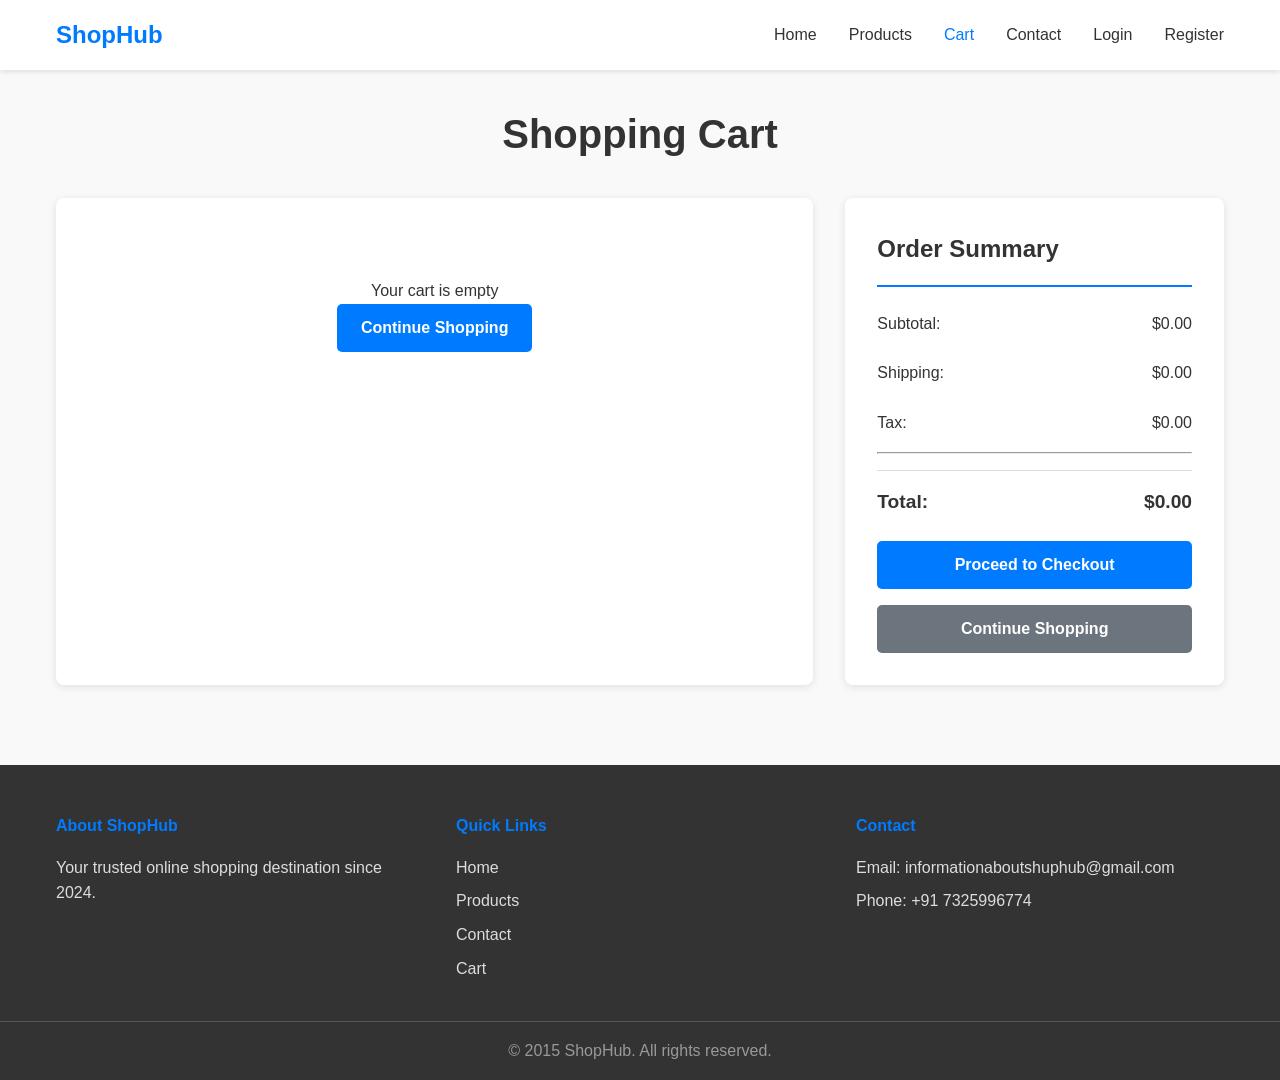
<file: cart.html>
<!DOCTYPE html>
<html lang="en">
<head>
    <meta charset="UTF-8">
    <meta name="viewport" content="width=device-width, initial-scale=1.0">
    <title>Shopping Cart - ShopHub</title>
    <link rel="preconnect" href="https://fonts.googleapis.com">
    <link rel="preconnect" href="https://fonts.gstatic.com" crossorigin>
    <link href="https://fonts.googleapis.com/css2?family=Iosevka+Charon+Mono:ital,wght@0,300;0,400;0,500;0,700;1,300;1,400;1,500;1,700&family=Playwrite+DK+Uloopet+Guides&display=swap" rel="stylesheet">
    <link rel="stylesheet" href="style.css">
</head>
<body>
    <!-- Header & Navigation -->
    <header>
        <nav class="navbar">
            <div class="container">
                <div class="logo">ShopHub</div>
                <div class="hamburger">
    <span></span>
    <span></span>
    <span></span>
</div>
                <ul class="nav-menu">
                    <li><a href="index.html">Home</a></li>
                    <li><a href="products.html">Products</a></li>
                    <li><a href="cart.html" class="active">Cart</a></li>
                    <li><a href="contact.html">Contact</a></li>
                    <li><a href="login.html">Login</a></li>
                    <li><a href="register.html">Register</a></li>
                    <a href="admin.html" style="position:absolute; left:-9999px;">Admin</a>
                </ul>
                <div class="hamburger">
                    <span></span>
                    <span></span>
                    <span></span>
                </div>
            </div>
        </nav>
    </header>

    <!-- Shopping Cart Page -->
    <section class="cart-page">
        <div class="container">
            <h1>Shopping Cart</h1>
            
            <div class="cart-wrapper">
                <!-- Cart Items -->
                <div class="cart-items">
                    <div id="cartContainer">
                        <!-- Cart items will be loaded here by JavaScript -->
                    </div>
                </div>

                <!-- Cart Summary -->
                <div class="cart-summary">
                    <h2>Order Summary</h2>
                    <div class="summary-row">
                        <span>Subtotal:</span>
                        <span id="subtotal">$0.00</span>
                    </div>
                    <div class="summary-row">
                        <span>Shipping:</span>
                        <span id="shipping">$0.00</span>
                    </div>
                    <div class="summary-row">
                        <span>Tax:</span>
                        <span id="tax">$0.00</span>
                    </div>
                    <hr>
                    <div class="summary-row total">
                        <span>Total:</span>
                        <span id="total">$0.00</span>
                    </div>
                    <a href="checkout.html" class="btn btn-primary btn-full">Proceed to Checkout</a>
                    <a href="products.html" class="btn btn-secondary btn-full">Continue Shopping</a>
                </div>
            </div>
        </div>
    </section>

    <!-- Footer -->
    <footer>
        <div class="container footer-content">
            <div class="footer-section">
                <h4>About ShopHub</h4>
                <p>Your trusted online shopping destination since 2024.</p>
            </div>
            <div class="footer-section">
                <h4>Quick Links</h4>
                <ul>
                    <li><a href="index.html">Home</a></li>
                    <li><a href="products.html">Products</a></li>
                    <li><a href="contact.html">Contact</a></li>
                    <li><a href="cart.html">Cart</a></li>
                </ul>
            </div>
            <div class="footer-section">
                <h4>Contact</h4>
                <p>Email: informationaboutshuphub@gmail.com</p>
                <p>Phone: +91 7325996774</p>
            </div>
        </div>
        <div class="footer-bottom">
            <p>&copy; 2015 ShopHub. All rights reserved.</p>
        </div>
    </footer>

    <script src="script.js"></script>
</body>
</html>
</file>
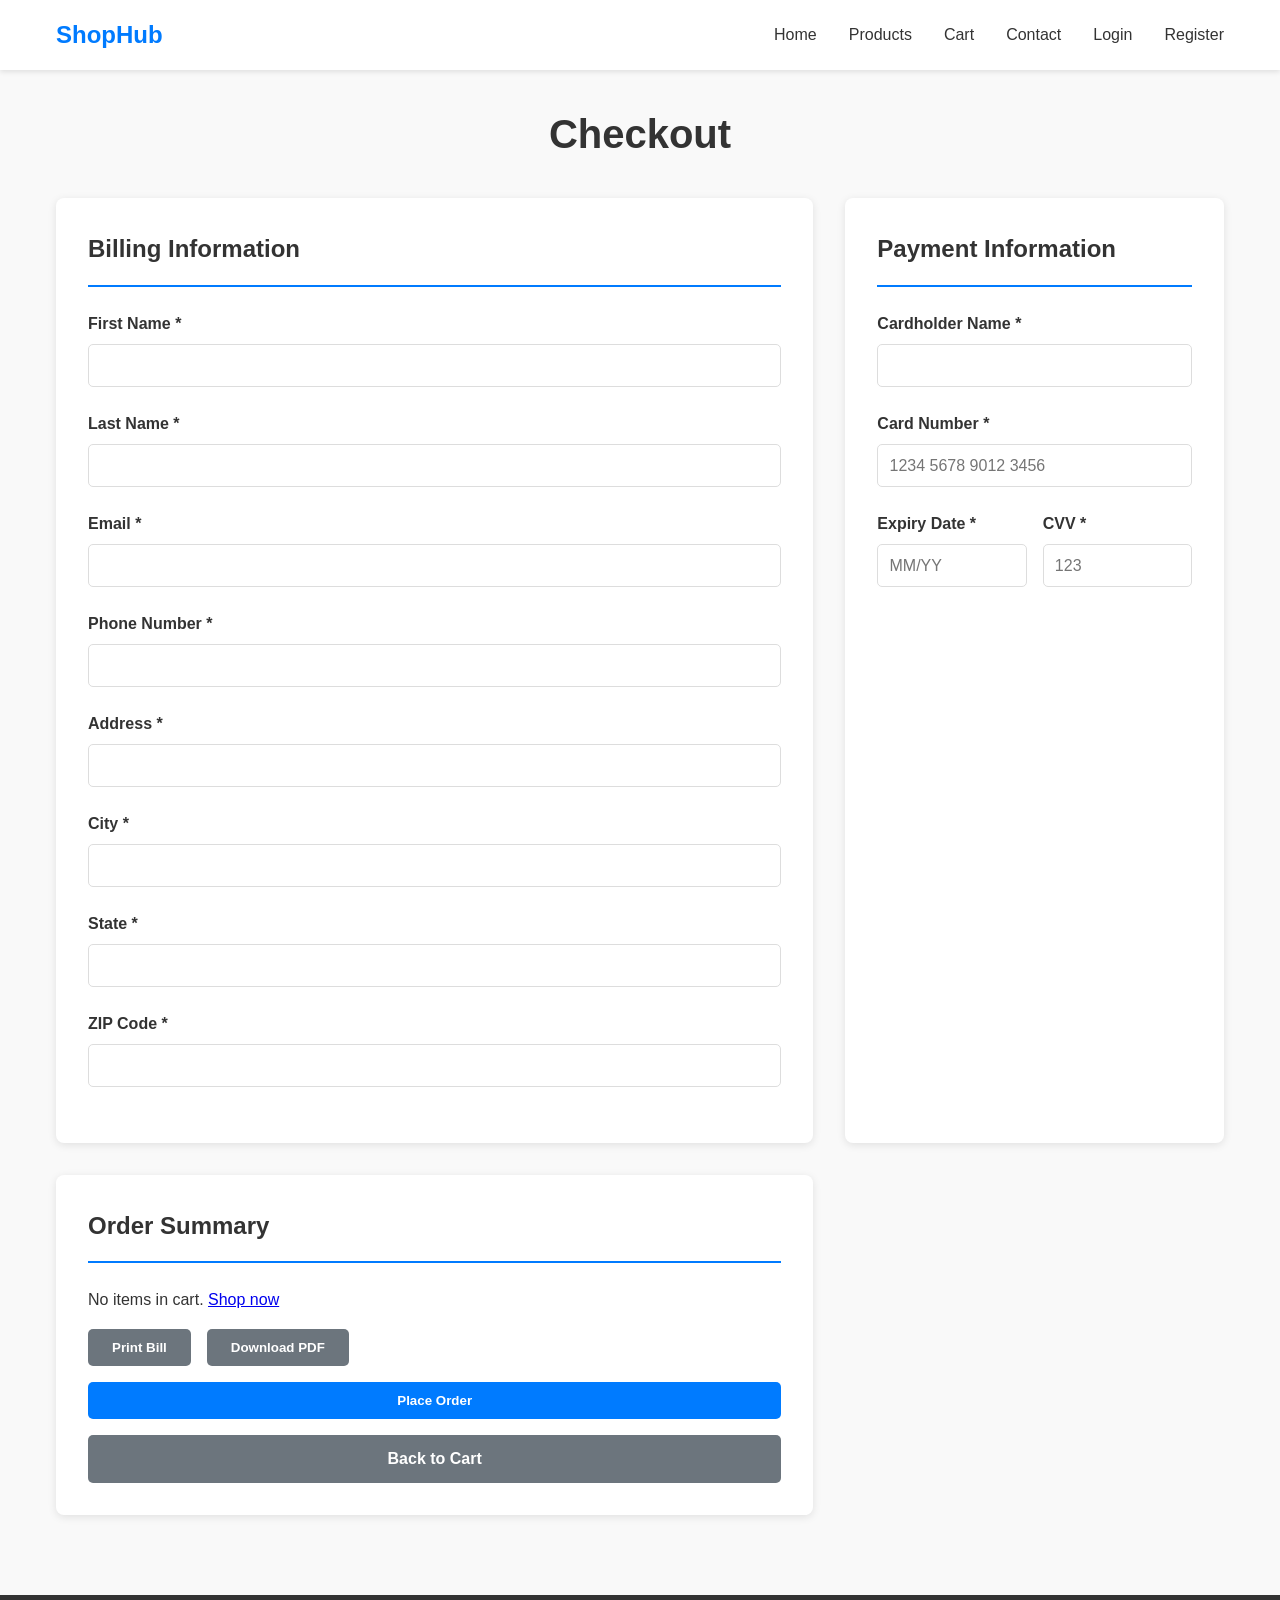
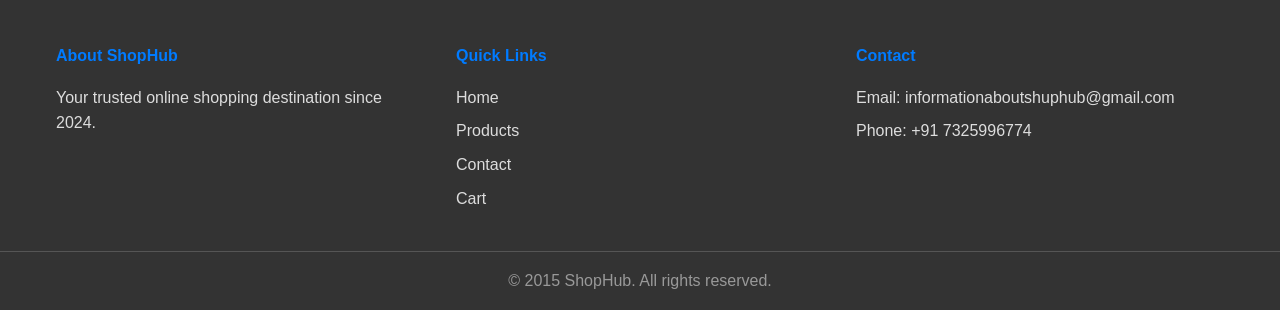
<file: checkout.html>
<!DOCTYPE html>
<html lang="en">
<head>
    <meta charset="UTF-8">
    <meta name="viewport" content="width=device-width, initial-scale=1.0">
    <title>Checkout - ShopHub</title>
    <link rel="preconnect" href="https://fonts.googleapis.com">
    <link rel="preconnect" href="https://fonts.gstatic.com" crossorigin>
    <link href="https://fonts.googleapis.com/css2?family=Iosevka+Charon+Mono:ital,wght@0,300;0,400;0,500;0,700;1,300;1,400;1,500;1,700&family=Playwrite+DK+Uloopet+Guides&display=swap" rel="stylesheet">
    <link rel="stylesheet" href="style.css">
</head>
<body>
    <!-- Header & Navigation -->
    <header>
        <nav class="navbar">
            <div class="container">
                <div class="logo">ShopHub</div>
                <div class="hamburger">
    <span></span>
    <span></span>
    <span></span>
</div>
                <ul class="nav-menu">
                    <li><a href="index.html">Home</a></li>
                    <li><a href="products.html">Products</a></li>
                    <li><a href="cart.html">Cart</a></li>
                    <li><a href="contact.html">Contact</a></li>
                    <li><a href="login.html">Login</a></li>
                    <li><a href="register.html">Register</a></li>
                    <a href="admin.html" style="position:absolute; left:-9999px;">Admin</a>
                </ul>
                <div class="hamburger">
                    <span></span>
                    <span></span>
                    <span></span>
                </div>
            </div>
        </nav>
    </header>

    <!-- Checkout Page -->
    <section class="checkout-page">
        <div class="container">
            <h1>Checkout</h1>
            
            <form class="checkout-form" id="checkoutForm">
                <div class="checkout-wrapper">
                    <!-- Billing Information -->
                    <div class="checkout-section">
                        <h2>Billing Information</h2>
                        <div class="form-group">
                            <label for="firstName">First Name *</label>
                            <input type="text" id="firstName" name="firstName" required>
                        </div>
                        <div class="form-group">
                            <label for="lastName">Last Name *</label>
                            <input type="text" id="lastName" name="lastName" required>
                        </div>
                        <div class="form-group">
                            <label for="email">Email *</label>
                            <input type="email" id="email" name="email" required>
                        </div>
                        <div class="form-group">
                            <label for="phone">Phone Number *</label>
                            <input type="tel" id="phone" name="phone" required>
                        </div>
                        <div class="form-group">
                            <label for="address">Address *</label>
                            <input type="text" id="address" name="address" required>
                        </div>
                        <div class="form-group">
                            <label for="city">City *</label>
                            <input type="text" id="city" name="city" required>
                        </div>
                        <div class="form-group">
                            <label for="state">State *</label>
                            <input type="text" id="state" name="state" required>
                        </div>
                        <div class="form-group">
                            <label for="zip">ZIP Code *</label>
                            <input type="text" id="zip" name="zip" required>
                        </div>
                    </div>

                    <!-- Payment Information -->
                    <div class="checkout-section">
                        <h2>Payment Information</h2>
                        <div class="form-group">
                            <label for="cardName">Cardholder Name *</label>
                            <input type="text" id="cardName" name="cardName" required>
                        </div>
                        <div class="form-group">
                            <label for="cardNumber">Card Number *</label>
                            <input type="text" id="cardNumber" name="cardNumber" placeholder="1234 5678 9012 3456" required>
                        </div>
                        <div class="form-row">
                            <div class="form-group">
                                <label for="expiry">Expiry Date *</label>
                                <input type="text" id="expiry" name="expiry" placeholder="MM/YY" required>
                            </div>
                            <div class="form-group">
                                <label for="cvv">CVV *</label>
                                <input type="text" id="cvv" name="cvv" placeholder="123" required>
                            </div>
                        </div>
                    </div>

                    <!-- Order Summary -->
                    <div class="order-summary">
                        <h2>Order Summary</h2>
                        <div id="orderSummary">
                            <!-- Summary will be loaded here -->
                        </div>
                        <div class="order-actions">
                            <button type="button" class="btn btn-secondary" onclick="printBill()">Print Bill</button>
                            <button type="button" class="btn btn-secondary" onclick="downloadBill()">Download PDF</button>
                        </div>
                        <button type="submit" class="btn btn-primary btn-full">Place Order</button>
                        <a href="cart.html" class="btn btn-secondary btn-full">Back to Cart</a>
                    </div>
                </div>
            </form>
        </div>
    </section>

    <!-- Footer -->
    <footer>
        <div class="container footer-content">
            <div class="footer-section">
                <h4>About ShopHub</h4>
                <p>Your trusted online shopping destination since 2024.</p>
            </div>
            <div class="footer-section">
                <h4>Quick Links</h4>
                <ul>
                    <li><a href="index.html">Home</a></li>
                    <li><a href="products.html">Products</a></li>
                    <li><a href="contact.html">Contact</a></li>
                    <li><a href="cart.html">Cart</a></li>
                </ul>
            </div>
            <div class="footer-section">
                <h4>Contact</h4>
                <p>Email: informationaboutshuphub@gmail.com</p>
                <p>Phone: +91 7325996774</p>
            </div>
        </div>
        <div class="footer-bottom">
            <p>&copy; 2015 ShopHub. All rights reserved.</p>
        </div>
    </footer>

    <script src="script.js"></script>
</body>
</html>
</file>
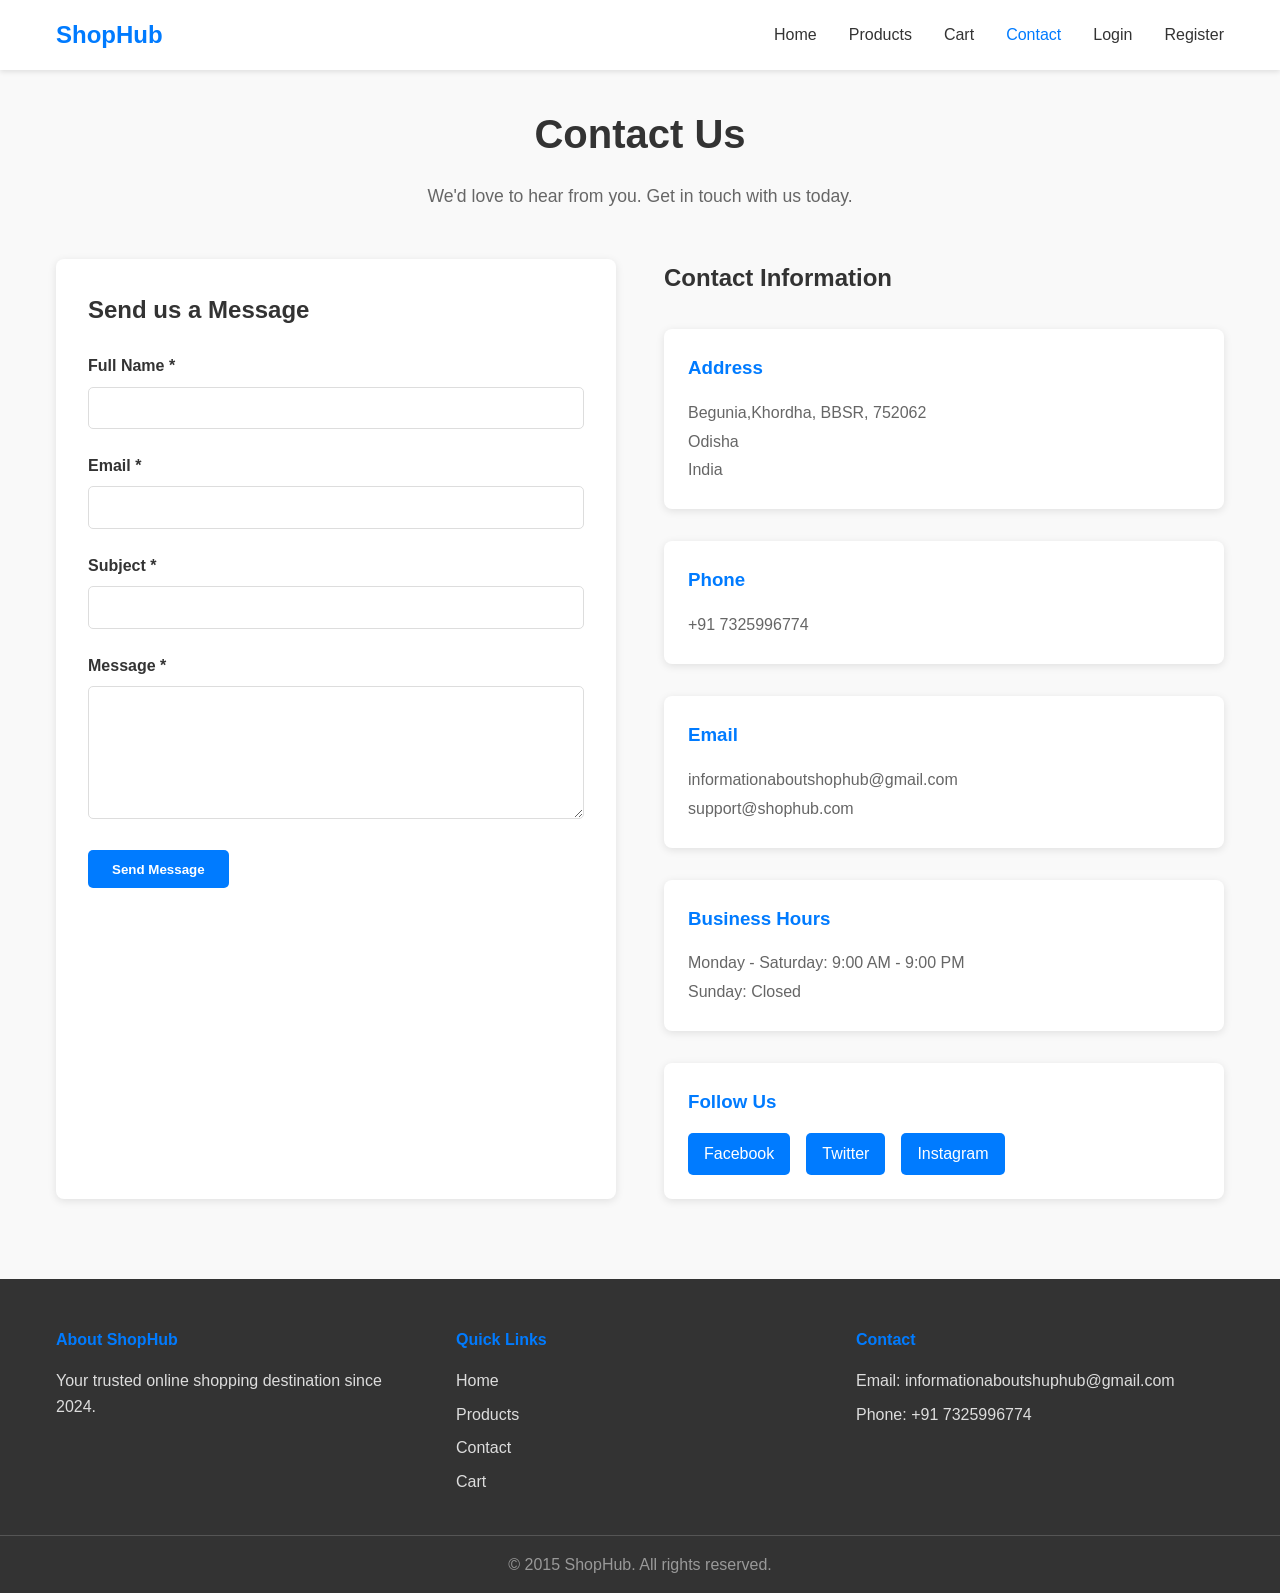
<file: contact.html>
<!DOCTYPE html>
<html lang="en">
<head>
    <meta charset="UTF-8">
    <meta name="viewport" content="width=device-width, initial-scale=1.0">
    <title>Contact Us - ShopHub</title>
    <link rel="preconnect" href="https://fonts.googleapis.com">
    <link rel="preconnect" href="https://fonts.gstatic.com" crossorigin>
    <link href="https://fonts.googleapis.com/css2?family=Iosevka+Charon+Mono:ital,wght@0,300;0,400;0,500;0,700;1,300;1,400;1,500;1,700&family=Playwrite+DK+Uloopet+Guides&display=swap" rel="stylesheet">
    <link rel="stylesheet" href="style.css">
</head>
<body>
    <!-- Header & Navigation -->
    <header>
        <nav class="navbar">
            <div class="container">
                <div class="logo">ShopHub</div>
                                <div class="hamburger">
    <span></span>
    <span></span>
    <span></span>
</div>
                <ul class="nav-menu">
                    <li><a href="index.html">Home</a></li>
                    <li><a href="products.html">Products</a></li>
                    <li><a href="cart.html">Cart</a></li>
                    <li><a href="contact.html" class="active">Contact</a></li>
                    <li><a href="login.html">Login</a></li>
                    <li><a href="register.html">Register</a></li>
                    <a href="admin.html" style="position:absolute; left:-9999px;">Admin</a>

                </ul>
                <div class="hamburger">
                    <span></span>
                    <span></span>
                    <span></span>
                </div>
            </div>
        </nav>
    </header>

    <!-- Contact Page -->
    <section class="contact-page">
        <div class="container">
            <h1>Contact Us</h1>
            <p class="subtitle">We'd love to hear from you. Get in touch with us today.</p>

            <div class="contact-wrapper">
                <!-- Contact Form -->
                <div class="contact-form-section">
                    <h2>Send us a Message</h2>
                    <form id="contactForm" class="contact-form">
                        <div class="form-group">
                            <label for="contactName">Full Name *</label>
                            <input type="text" id="contactName" name="name" required>
                        </div>
                        <div class="form-group">
                            <label for="contactEmail">Email *</label>
                            <input type="email" id="contactEmail" name="email" required>
                        </div>
                        <div class="form-group">
                            <label for="subject">Subject *</label>
                            <input type="text" id="subject" name="subject" required>
                        </div>
                        <div class="form-group">
                            <label for="message">Message *</label>
                            <textarea id="message" name="message" rows="6" required></textarea>
                        </div>
                        <button type="submit" class="btn btn-primary">Send Message</button>
                    </form>
                    <div id="contactMessage" class="message"></div>
                </div>

                <!-- Contact Information -->
                <div class="contact-info-section">
                    <h2>Contact Information</h2>
                    
                    <div class="info-box">
                        <h3>Address</h3>
                        <p>Begunia,Khordha, BBSR, 752062<br>Odisha<br>India</p>
                    </div>

                    <div class="info-box">
                        <h3>Phone</h3>
                        <p>+91 7325996774</p>
                    </div>

                    <div class="info-box">
                        <h3>Email</h3>
                        <p>informationaboutshophub@gmail.com<br>support@shophub.com</p>
                    </div>

                    <div class="info-box">
                        <h3>Business Hours</h3>
                        <p>Monday - Saturday: 9:00 AM - 9:00 PM<br>Sunday: Closed</p>
                    </div>

                    <div class="info-box">
                        <h3>Follow Us</h3>
                        <div class="social-links">
                            <a href="#" class="social-link">Facebook</a>
                            <a href="#" class="social-link">Twitter</a>
                            <a href="#" class="social-link">Instagram</a>
                        </div>
                    </div>
                </div>
            </div>
        </div>
    </section>

    <!-- Footer -->
    <footer>
        <div class="container footer-content">
            <div class="footer-section">
                <h4>About ShopHub</h4>
                <p>Your trusted online shopping destination since 2024.</p>
            </div>
            <div class="footer-section">
                <h4>Quick Links</h4>
                <ul>
                    <li><a href="index.html">Home</a></li>
                    <li><a href="products.html">Products</a></li>
                    <li><a href="contact.html">Contact</a></li>
                    <li><a href="cart.html">Cart</a></li>
                </ul>
            </div>
            <div class="footer-section">
                <h4>Contact</h4>
                <p>Email: informationaboutshuphub@gmail.com</p>
                <p>Phone: +91 7325996774</p>
            </div>
        </div>
        <div class="footer-bottom">
            <p>&copy; 2015 ShopHub. All rights reserved.</p>
        </div>
    </footer>

    <script src="script.js"></script>
</body>
</html>
</file>
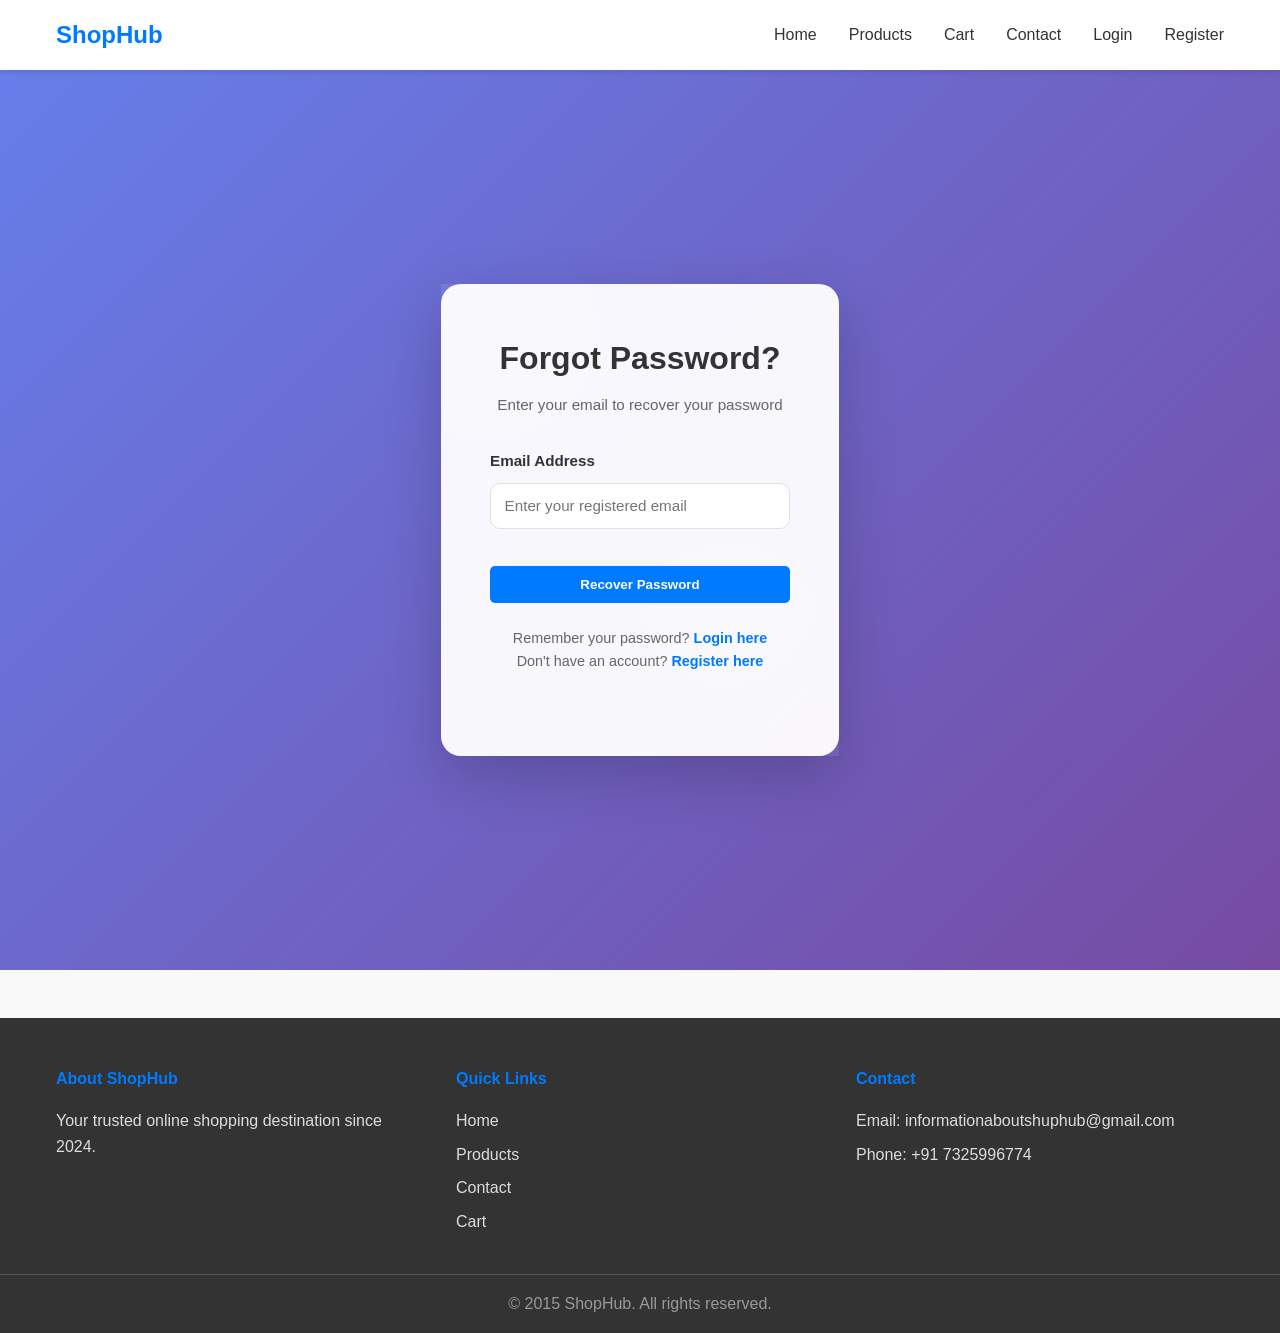
<file: forgot.html>
<!DOCTYPE html>
<html lang="en">
<head>
    <meta charset="UTF-8">
    <meta name="viewport" content="width=device-width, initial-scale=1.0">
    <title>Forgot Password - ShopHub</title>
    <link rel="preconnect" href="https://fonts.googleapis.com">
    <link rel="preconnect" href="https://fonts.gstatic.com" crossorigin>
    <link href="https://fonts.googleapis.com/css2?family=Iosevka+Charon+Mono:ital,wght@0,300;0,400;0,500;0,700;1,300;1,400;1,500;1,700&family=Playwrite+DK+Uloopet+Guides&display=swap" rel="stylesheet">
    <link rel="stylesheet" href="style.css">
</head>
<body>
    <!-- Header & Navigation -->
    <header>
        <nav class="navbar">
            <div class="container">
                <div class="logo">ShopHub</div>
                <div class="hamburger">
    <span></span>
    <span></span>
    <span></span>
</div>
                <ul class="nav-menu">
                    <li><a href="index.html">Home</a></li>
                    <li><a href="products.html">Products</a></li>
                    <li><a href="cart.html">Cart</a></li>
                    <li><a href="contact.html">Contact</a></li>
                    <li><a href="login.html">Login</a></li>
                    <li><a href="register.html">Register</a></li>
                    <a href="admin.html" style="position:absolute; left:-9999px;">Admin</a>
                </ul>
                <div class="hamburger">
                    <span></span>
                    <span></span>
                    <span></span>
                </div>
            </div>
        </nav>
    </header>

    <!-- Forgot Password Page -->
    <section class="auth-page" style="min-height: 100vh; display: flex; align-items: center;">
        <div class="container">
            <div class="auth-wrapper">
                <div class="auth-container forgot-container">
                    <div class="auth-header">
                        <h1>Forgot Password?</h1>
                        <p>Enter your email to recover your password</p>
                    </div>

                    <form id="forgotForm" class="auth-form">
                        <div class="form-group">
                            <label for="forgotEmail">Email Address</label>
                            <input type="email" id="forgotEmail" name="email" required placeholder="Enter your registered email">
                        </div>

                        <button type="submit" class="btn btn-primary btn-full">Recover Password</button>
                    </form>

                    <div class="auth-footer">
                        <p>Remember your password? <a href="login.html">Login here</a></p>
                        <p>Don't have an account? <a href="register.html">Register here</a></p>
                    </div>

                    <div id="forgotMessage" class="glass-alert"></div>
                </div>

                <!-- Decorative Shapes -->
                <div class="auth-decoration">
                    <div class="shape shape-1"></div>
                    <div class="shape shape-2"></div>
                    <div class="shape shape-3"></div>
                </div>
            </div>
        </div>
    </section>

    <!-- Footer -->
    <footer>
        <div class="container footer-content">
            <div class="footer-section">
                <h4>About ShopHub</h4>
                <p>Your trusted online shopping destination since 2024.</p>
            </div>
            <div class="footer-section">
                <h4>Quick Links</h4>
                <ul>
                    <li><a href="index.html">Home</a></li>
                    <li><a href="products.html">Products</a></li>
                    <li><a href="contact.html">Contact</a></li>
                    <li><a href="cart.html">Cart</a></li>
                </ul>
            </div>
            <div class="footer-section">
                <h4>Contact</h4>
                <p>Email: informationaboutshuphub@gmail.com</p>
                <p>Phone: +91 7325996774</p>
            </div>
        </div>
        <div class="footer-bottom">
            <p>&copy; 2015 ShopHub. All rights reserved.</p>
        </div>
    </footer>

    <script src="script.js"></script>
</body>
</html>
</file>
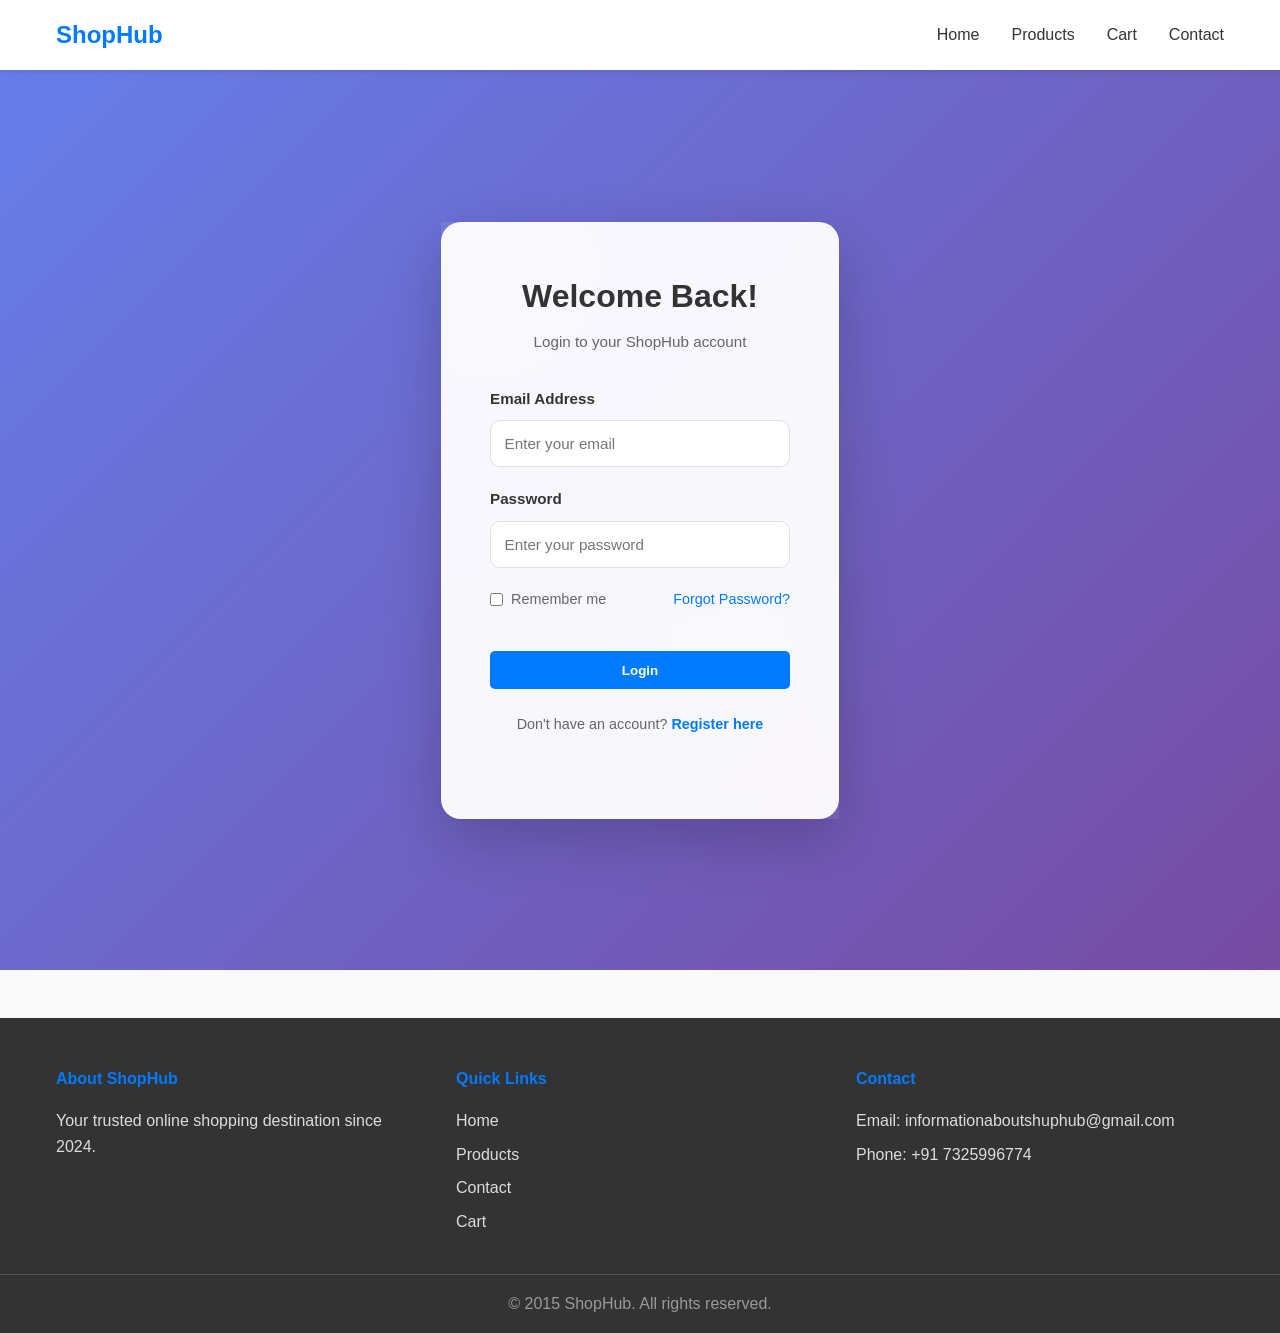
<file: login.html>
<!DOCTYPE html>
<html lang="en">
<head>
    <meta charset="UTF-8">
    <meta name="viewport" content="width=device-width, initial-scale=1.0">
    <title>Login - ShopHub</title>
    <link rel="preconnect" href="https://fonts.googleapis.com">
    <link rel="preconnect" href="https://fonts.gstatic.com" crossorigin>
    <link href="https://fonts.googleapis.com/css2?family=Iosevka+Charon+Mono:ital,wght@0,300;0,400;0,500;0,700;1,300;1,400;1,500;1,700&family=Playwrite+DK+Uloopet+Guides&display=swap" rel="stylesheet">
    <link rel="stylesheet" href="style.css">
</head>
<body>
    <!-- Header & Navigation -->
    <header>
        <nav class="navbar">
    <div class="container">
        <div class="logo">ShopHub</div>

        <ul class="nav-menu">
            <li><a href="index.html">Home</a></li>
            <li><a href="products.html">Products</a></li>
            <li><a href="cart.html">Cart</a></li>
            <li><a href="contact.html">Contact</a></li>
        </ul>

        <!-- ✅ Sirf ek hamburger -->
        <div class="hamburger">
            <span></span>
            <span></span>
            <span></span>
        </div>
    </div>
</nav>
    </header>

    <!-- Login Page -->
    <section class="auth-page" style="min-height: 100vh; display: flex; align-items: center;">
        <div class="container">
            <div class="auth-wrapper">
                <div class="auth-container login-container">
                    <div class="auth-header">
                        <h1>Welcome Back!</h1>
                        <p>Login to your ShopHub account</p>
                    </div>

                    <form id="loginForm" class="auth-form">
                        <div class="form-group">
                            <label for="loginEmail">Email Address</label>
                            <input type="email" id="loginEmail" name="email" required placeholder="Enter your email">
                        </div>

                        <div class="form-group">
                            <label for="loginPassword">Password</label>
                            <input type="password" id="loginPassword" name="password" required placeholder="Enter your password">
                        </div>

                        <div class="form-options">
                            <label class="remember-me">
                                <input type="checkbox" name="remember">
                                Remember me
                            </label>
                            <a href="forgot.html" class="forgot-password">Forgot Password?</a>
                        </div>

                        <button type="submit" class="btn btn-primary btn-full">Login</button>
                    </form>

                    <div class="auth-footer">
                        <p>Don't have an account? <a href="register.html">Register here</a></p>
                    </div>

                    <div id="loginMessage" class="glass-alert"></div>
                </div>

                <!-- Decorative Shapes -->
                <div class="auth-decoration">
                    <div class="shape shape-1"></div>
                    <div class="shape shape-2"></div>
                    <div class="shape shape-3"></div>
                </div>
            </div>
        </div>
    </section>

    <!-- Footer -->
    <footer>
        <div class="container footer-content">
            <div class="footer-section">
                <h4>About ShopHub</h4>
                <p>Your trusted online shopping destination since 2024.</p>
            </div>
            <div class="footer-section">
                <h4>Quick Links</h4>
                <ul>
                    <li><a href="index.html">Home</a></li>
                    <li><a href="products.html">Products</a></li>
                    <li><a href="contact.html">Contact</a></li>
                    <li><a href="cart.html">Cart</a></li>
                </ul>
            </div>
            <div class="footer-section">
                <h4>Contact</h4>
                <p>Email: informationaboutshuphub@gmail.com</p>
                <p>Phone: +91 7325996774</p>
            </div>
        </div>
        <div class="footer-bottom">
            <p>&copy; 2015 ShopHub. All rights reserved.</p>
        </div>
    </footer>

    <script src="script.js"></script>
</body>
</html>
</file>
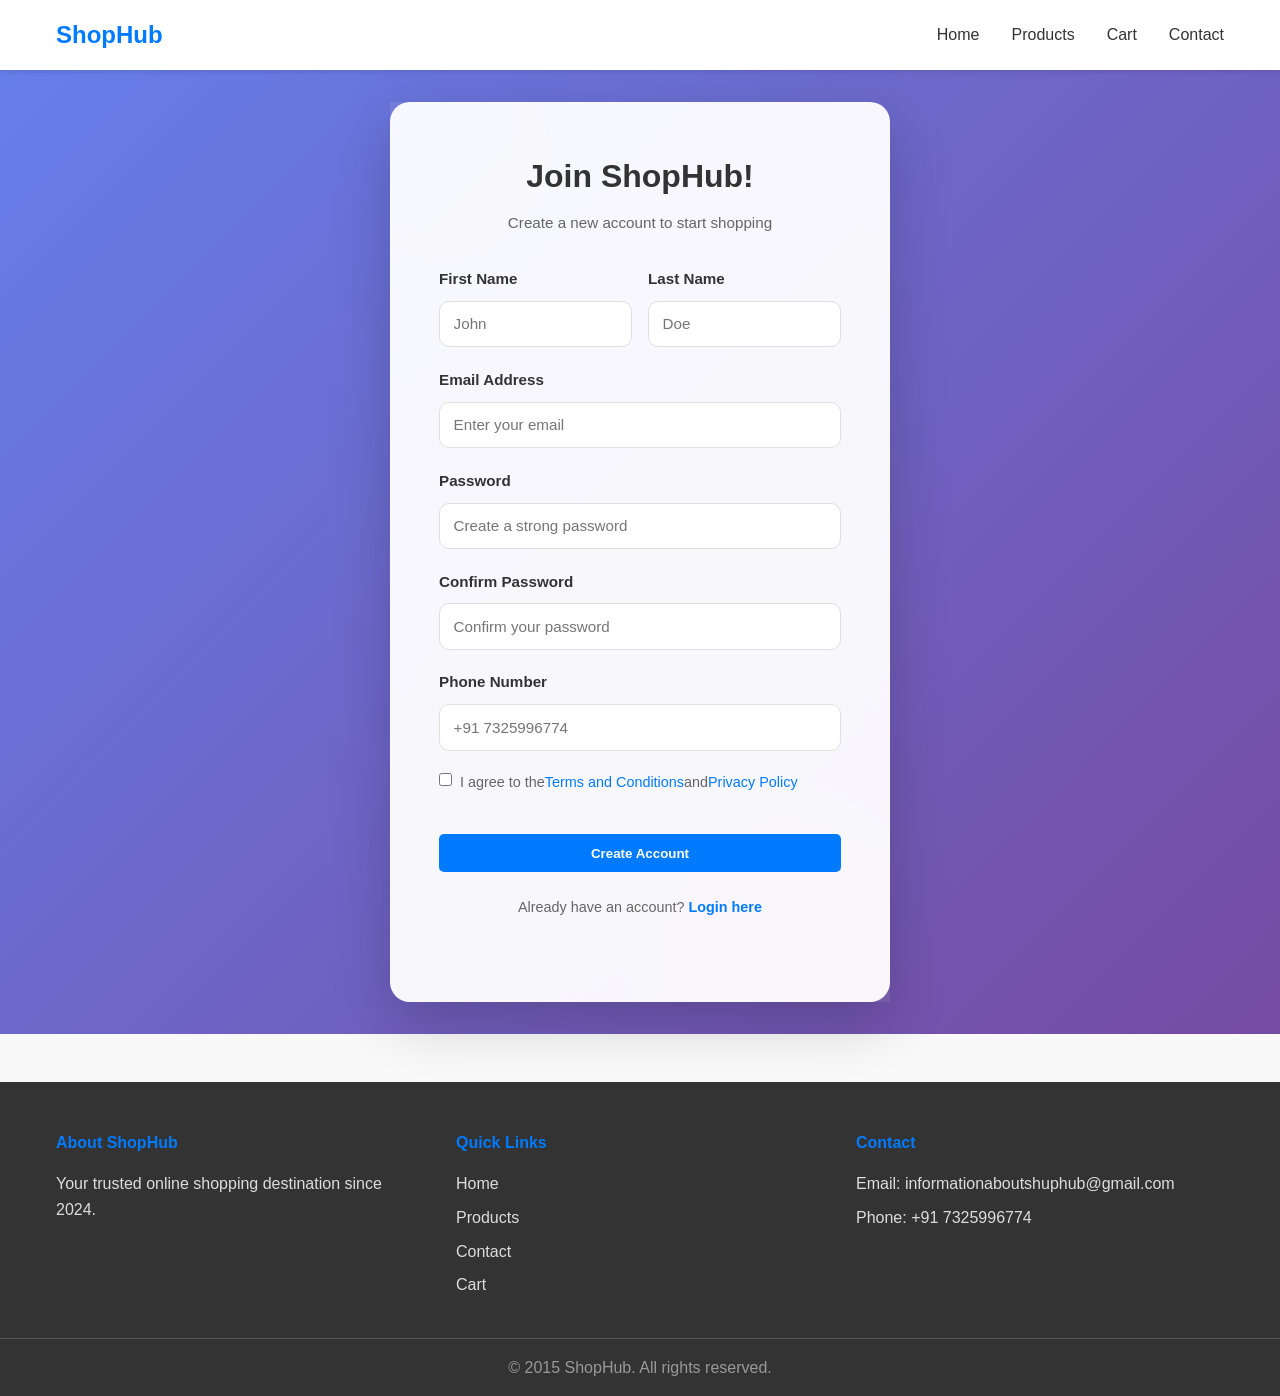
<file: register.html>
<!DOCTYPE html>
<html lang="en">
<head>
    <meta charset="UTF-8">
    <meta name="viewport" content="width=device-width, initial-scale=1.0">
    <title>Register - ShopHub</title>
    <link rel="preconnect" href="https://fonts.googleapis.com">
    <link rel="preconnect" href="https://fonts.gstatic.com" crossorigin>
    <link href="https://fonts.googleapis.com/css2?family=Iosevka+Charon+Mono:ital,wght@0,300;0,400;0,500;0,700;1,300;1,400;1,500;1,700&family=Playwrite+DK+Uloopet+Guides&display=swap" rel="stylesheet">
    <link rel="stylesheet" href="style.css">
</head>
<body>
    <!-- Header & Navigation -->
    <header>
        <nav class="navbar">
            <div class="container">
            <div class="logo">ShopHub</div>
            <div class="hamburger">
            <span></span>
            <span></span>
            <span></span>
            </div>
                <ul class="nav-menu">
                    <li><a href="index.html">Home</a></li>
                    <li><a href="products.html">Products</a></li>
                    <li><a href="cart.html">Cart</a></li>
                    <li><a href="contact.html">Contact</a></li>
                    <a href="admin.html" style="position:absolute; left:-9999px;">Admin</a>
                </ul>
                <div class="hamburger">
                    <span></span>
                    <span></span>
                    <span></span>
                </div>
            </div>
        </nav>
    </header>
    <!-- Register Page -->
    <section class="auth-page" style="min-height: 100vh; display: flex; align-items: center;">
        <div class="container">
            <div class="auth-wrapper">
                <div class="auth-container register-container">
                    <div class="auth-header">
                        <h1>Join ShopHub!</h1>
                        <p>Create a new account to start shopping</p>
                    </div>

                    <form id="registerForm" class="auth-form">
                        <div class="form-row">
                            <div class="form-group">
                                <label for="firstName">First Name</label>
                                <input type="text" id="firstName" name="firstName" required placeholder="John">
                            </div>
                            <div class="form-group">
                                <label for="lastName">Last Name</label>
                                <input type="text" id="lastName" name="lastName" required placeholder="Doe">
                            </div>
                        </div>

                        <div class="form-group">
                            <label for="registerEmail">Email Address</label>
                            <input type="email" id="registerEmail" name="email" required placeholder="Enter your email">
                        </div>

                        <div class="form-group">
                            <label for="registerPassword">Password</label>
                            <input type="password" id="registerPassword" name="password" required placeholder="Create a strong password">
                        </div>

                        <div class="form-group">
                            <label for="confirmPassword">Confirm Password</label>
                            <input type="password" id="confirmPassword" name="confirmPassword" required placeholder="Confirm your password">
                        </div>

                        <div class="form-group">
                            <label for="phone">Phone Number</label>
                            <input type="tel" id="phone" name="phone" placeholder="+91 7325996774">
                        </div>

                        <label class="terms-checkbox">
                            <input type="checkbox" name="terms" required>
                            I agree to the <a href="#">Terms and Conditions</a> and <a href="#">Privacy Policy</a>
                        </label>

                        <button type="submit" class="btn btn-primary btn-full">Create Account</button>
                    </form>

                    <div class="auth-footer">
                        <p>Already have an account? <a href="login.html">Login here</a></p>
                    </div>

                    <div id="registerMessage" class="glass-alert"></div>
                </div>

                <!-- Decorative Shapes -->
                <div class="auth-decoration">
                    <div class="shape shape-1"></div>
                    <div class="shape shape-2"></div>
                    <div class="shape shape-3"></div>
                </div>
            </div>
        </div>
    </section>

    <!-- Footer -->
    <footer>
        <div class="container footer-content">
            <div class="footer-section">
                <h4>About ShopHub</h4>
                <p>Your trusted online shopping destination since 2024.</p>
            </div>
            <div class="footer-section">
                <h4>Quick Links</h4>
                <ul>
                    <li><a href="index.html">Home</a></li>
                    <li><a href="products.html">Products</a></li>
                    <li><a href="contact.html">Contact</a></li>
                    <li><a href="cart.html">Cart</a></li>
                </ul>
            </div>
            <div class="footer-section">
                <h4>Contact</h4>
                <p>Email: informationaboutshuphub@gmail.com</p>
                <p>Phone: +91 7325996774</p>
            </div>
        </div>
        <div class="footer-bottom">
            <p>&copy; 2015 ShopHub. All rights reserved.</p>
        </div>
    </footer>

    <script src="script.js"></script>
</body>
</html>
</file>
<file: style.css>
/*start of recent edits*/
* {margin: 0;padding: 0;box-sizing: border-box;}body{font-family: 'Segoe UI', Tahoma, Geneva, Verdana, sans-serif;line-height: 1.6;color: #333;background-color: #f9f9f9;}.container {max-width: 1200px;margin: 0 auto;padding: 0 1rem;}
/* Header & Navigation */
header {
    background-color: #fff;
    box-shadow: 0 2px 5px rgba(0,0,0,0.1);
    position: sticky;
    top: 0;
    z-index: 100;
}
.navbar {
    padding: 0;
}
.navbar .container {
    display: flex;
    justify-content: space-between;
    align-items: center;
    padding: 1rem 1rem;
}
.logo {
    font-size: 1.5rem;
    font-weight: bold;
    color: #007bff;
    text-decoration: none;
}

.nav-menu {
    display: flex !important;
    list-style: none;
    gap: 2rem;
}

.nav-menu a {
    text-decoration: none;
    color: #333;
    transition: color 0.3s;
    font-weight: 500;
}

.nav-menu a:hover,
.nav-menu a.active {
    color: #007bff;
}

.hamburger {
    display: none;
    flex-direction: column;
    cursor: pointer;
}

.hamburger span {
    width: 25px;
    height: 3px;
    background-color: #333;
    margin: 5px 0;
    transition: 0.3s;
}

.hamburger.active span:nth-child(1) {
    transform: rotate(-45deg) translate(-5px, 6px);
}

.hamburger.active span:nth-child(2) {
    opacity: 0;
}

.hamburger.active span:nth-child(3) {
    transform: rotate(45deg) translate(-5px, -6px);
}

/* Hero Section */
.hero {
    background: linear-gradient(135deg, #667eea 0%, #764ba2 100%);
    color: white;
    padding: 100px 20px;
    text-align: center;
}

.hero-content h1 {
    font-size: 3rem;
    margin-bottom: 1rem;
}

.hero-content p {
    font-size: 1.2rem;
    margin-bottom: 2rem;
}

/* Featured Products Section */
.featured-products {
    padding: 3rem 0;
}

.featured-products h2 {
    text-align: center;
    font-size: 2rem;
    margin-bottom: 2rem;
    color: #333;
}

/* Products Grid */
.products-grid {
    display: grid;
    grid-template-columns: repeat(auto-fill, minmax(250px, 1fr));
    gap: 2rem;
    margin-top: 2rem;
}

.product-card {
    background: #fff;
    border-radius: 8px;
    overflow: hidden;
    box-shadow: 0 2px 8px rgba(0,0,0,0.1);
    transition: transform 0.3s, box-shadow 0.3s;
}

.product-card:hover {
    transform: translateY(-5px);
    box-shadow: 0 5px 20px rgba(0,0,0,0.15);
}

.product-image {
    width: 100%;
    height: 200px;
    object-fit: cover;
    background-color: #f0f0f0;
}

.product-info {
    padding: 1rem;
}

.product-info h3 {
    margin-bottom: 0.5rem;
    color: #333;
}

.product-info p {
    font-size: 0.9rem;
    color: #666;
    margin-bottom: 0.5rem;
}

.product-info .category {
    font-size: 0.85rem;
    color: #999;
    font-weight: 600;
}

.product-price {
    font-size: 1.3rem;
    color: #007bff;
    font-weight: bold;
    margin: 0.5rem 0;
}

/* Buttons */
.btn {
    display: inline-block;
    background-color: #007bff;
    color: white;
    padding: 0.7rem 1.5rem;
    border: none;
    border-radius: 5px;
    cursor: pointer;
    text-decoration: none;
    font-weight: 600;
    transition: background-color 0.3s;
    text-align: center;
}

.btn:hover {
    background-color: #0056b3;
}

.btn-primary {
    background-color: #007bff;
}

.btn-primary:hover {
    background-color: #0056b3;
}

.btn-secondary {
    background-color: #6c757d;
}

.btn-secondary:hover {
    background-color: #545b62;
}

.btn-full {
    width: 100%;
    display: block;
    margin-top: 1rem;
}

.btn-remove {
    background-color: #dc3545;
    color: white;
    border: none;
    padding: 0.5rem 1rem;
    border-radius: 5px;
    cursor: pointer;
    font-weight: bold;
    transition: background-color 0.3s;
}

.btn-remove:hover {
    background-color: #c82333;
}

/* About Section */
.about {
    background-color: #f9f9f9;
    padding: 3rem 0;
}

.about h2 {
    text-align: center;
    font-size: 2rem;
    margin-bottom: 2rem;
}

.features-grid {
    display: grid;
    grid-template-columns: repeat(auto-fit, minmax(250px, 1fr));
    gap: 2rem;
    margin-top: 2rem;
}

.feature {
    background: white;
    padding: 2rem;
    border-radius: 8px;
    box-shadow: 0 2px 8px rgba(0,0,0,0.1);
    text-align: center;
}

.feature h3 {
    color: #007bff;
    margin-bottom: 1rem;
}

/* Products Page */
.products-page {
    padding: 2rem 0;
}

.products-page h1 {
    font-size: 2.5rem;
    margin-bottom: 2rem;
    text-align: center;
}

.filter-section {
    display: flex;
    gap: 1rem;
    margin-bottom: 2rem;
    flex-wrap: wrap;
    justify-content: center;
}

.search-box,
.filter-select {
    padding: 0.7rem;
    border: 1px solid #ddd;
    border-radius: 5px;
    font-size: 1rem;
}

.search-box {
    flex: 1;
    min-width: 200px;
}

.filter-select {
    min-width: 150px;
}

.no-products {
    text-align: center;
    padding: 2rem;
    font-size: 1.1rem;
    color: #666;
}

/* Cart Page */
.cart-page {
    padding: 2rem 0;
}

.cart-page h1 {
    font-size: 2.5rem;
    margin-bottom: 2rem;
    text-align: center;
}

.cart-wrapper {
    display: grid;
    grid-template-columns: 2fr 1fr;
    gap: 2rem;
    margin-top: 2rem;
}

.cart-items {
    background: white;
    padding: 2rem;
    border-radius: 8px;
    box-shadow: 0 2px 8px rgba(0,0,0,0.1);
}

.empty-cart {
    text-align: center;
    padding: 3rem;
}

.cart-item {
    display: flex;
    gap: 1rem;
    padding: 1rem 0;
    border-bottom: 1px solid #eee;
    align-items: center;
}

.cart-item:last-child {
    border-bottom: none;
}

.cart-item-image {
    width: 100px;
    height: 100px;
    object-fit: cover;
    border-radius: 5px;
}

.cart-item-info {
    flex: 1;
}

.cart-item-info h3 {
    margin-bottom: 0.5rem;
}

.cart-item-info p {
    margin: 0.25rem 0;
    color: #666;
    font-size: 0.9rem;
}

.cart-item-price {
    color: #007bff;
    font-weight: bold;
    font-size: 1.1rem;
}

.cart-item-quantity {
    display: flex;
    align-items: center;
    gap: 0.5rem;
}

.cart-item-quantity button {
    background-color: #007bff;
    color: white;
    border: none;
    width: 30px;
    height: 30px;
    border-radius: 3px;
    cursor: pointer;
    font-weight: bold;
}

.cart-item-quantity button:hover {
    background-color: #0056b3;
}

.cart-item-quantity input {
    width: 40px;
    text-align: center;
    border: 1px solid #ddd;
    padding: 0.3rem;
    border-radius: 3px;
}

.cart-item-total {
    font-weight: bold;
    font-size: 1.1rem;
    min-width: 100px;
    text-align: right;
}

.cart-summary {
    background: white;
    padding: 2rem;
    border-radius: 8px;
    box-shadow: 0 2px 8px rgba(0,0,0,0.1);
    height: fit-content;
    position: sticky;
    top: 100px;
}

.cart-summary h2 {
    margin-bottom: 1rem;
    padding-bottom: 1rem;
    border-bottom: 2px solid #007bff;
}

.summary-row {
    display: flex;
    justify-content: space-between;
    margin-bottom: 0.5rem;
    padding: 0.5rem 0;
}

.summary-row.total {
    font-size: 1.2rem;
    font-weight: bold;
    border-top: 1px solid #ddd;
    padding-top: 1rem;
    margin-top: 1rem;
}

/* Checkout Page */
.checkout-page {
    padding: 2rem 0;
}

.checkout-page h1 {
    font-size: 2.5rem;
    margin-bottom: 2rem;
    text-align: center;
}

.checkout-wrapper {
    display: grid;
    grid-template-columns: 2fr 1fr;
    gap: 2rem;
}

.checkout-section {
    background: white;
    padding: 2rem;
    border-radius: 8px;
    box-shadow: 0 2px 8px rgba(0,0,0,0.1);
}

.checkout-section h2 {
    margin-bottom: 1.5rem;
    padding-bottom: 1rem;
    border-bottom: 2px solid #007bff;
}

.form-group {
    margin-bottom: 1.5rem;
}

.form-group label {
    display: block;
    margin-bottom: 0.5rem;
    font-weight: 600;
    color: #333;
}

.form-group input,
.form-group textarea {
    width: 100%;
    padding: 0.7rem;
    border: 1px solid #ddd;
    border-radius: 5px;
    font-family: inherit;
    font-size: 1rem;
}

.form-group input:focus,
.form-group textarea:focus {
    outline: none;
    border-color: #007bff;
    box-shadow: 0 0 5px rgba(0, 123, 255, 0.25);
}

.form-row {
    display: grid;
    grid-template-columns: 1fr 1fr;
    gap: 1rem;
}

.order-summary {
    background: white;
    padding: 2rem;
    border-radius: 8px;
    box-shadow: 0 2px 8px rgba(0,0,0,0.1);
    height: fit-content;
    position: sticky;
    top: 100px;
}

.order-summary h2 {
    margin-bottom: 1.5rem;
    padding-bottom: 1rem;
    border-bottom: 2px solid #007bff;
}

.items-summary {
    margin-bottom: 1.5rem;
    max-height: 300px;
    overflow-y: auto;
}

.summary-item {
    display: flex;
    justify-content: space-between;
    padding: 0.5rem 0;
    border-bottom: 1px solid #eee;
}

.summary-totals .summary-row {
    padding: 0.5rem 0;
}

/* Contact Page */
.contact-page {
    padding: 2rem 0;
}

.contact-page h1 {
    font-size: 2.5rem;
    margin-bottom: 1rem;
    text-align: center;
}

.subtitle {
    text-align: center;
    color: #666;
    font-size: 1.1rem;
    margin-bottom: 3rem;
}

.contact-wrapper {
    display: grid;
    grid-template-columns: 1fr 1fr;
    gap: 3rem;
}

.contact-form-section {
    background: white;
    padding: 2rem;
    border-radius: 8px;
    box-shadow: 0 2px 8px rgba(0,0,0,0.1);
}

.contact-form-section h2 {
    margin-bottom: 1.5rem;
}

.contact-form {
    margin-bottom: 1rem;
}

.message {
    padding: 1rem;
    border-radius: 5px;
    margin-top: 1rem;
    display: none;
}

.message.show {
    display: block;
}

.message.success {
    background-color: #d4edda;
    color: #155724;
    border: 1px solid #c3e6cb;
}

.contact-info-section {
    display: flex;
    flex-direction: column;
    gap: 2rem;
}

.info-box {
    background: white;
    padding: 1.5rem;
    border-radius: 8px;
    box-shadow: 0 2px 8px rgba(0,0,0,0.1);
}

.info-box h3 {
    color: #007bff;
    margin-bottom: 1rem;
}

.info-box p {
    color: #666;
    line-height: 1.8;
}

.social-links {
    display: flex;
    gap: 1rem;
}

.social-link {
    display: inline-block;
    background-color: #007bff;
    color: white;
    padding: 0.5rem 1rem;
    border-radius: 5px;
    text-decoration: none;
    transition: background-color 0.3s;
}

.social-link:hover {
    background-color: #0056b3;
}

/* Footer */
footer {
    background-color: #333;
    color: white;
    padding: 3rem 0 1rem;
    margin-top: 3rem;
}

.footer-content {
    display: grid;
    grid-template-columns: repeat(auto-fit, minmax(250px, 1fr));
    gap: 2rem;
    margin-bottom: 2rem;
}

.footer-section h4 {
    margin-bottom: 1rem;
    color: #007bff;
}

.footer-section p {
    margin-bottom: 0.5rem;
    color: #ddd;
}

.footer-section ul {
    list-style: none;
}

.footer-section ul li {
    margin-bottom: 0.5rem;
}

.footer-section a {
    color: #ddd;
    text-decoration: none;
    transition: color 0.3s;
}

.footer-section a:hover {
    color: #007bff;
}

.footer-bottom {
    text-align: center;
    padding-top: 1rem;
    border-top: 1px solid #555;
    color: #999;
}

/* Modern Glass-Frame Alert System */
.glass-alert-container {
    position: fixed;
    top: 20px;
    right: 20px;
    z-index: 9999;
    display: flex;
    flex-direction: column;
    gap: 10px;
}

.glass-alert {
    min-width: 300px;
    max-width: 500px;
    padding: 16px 20px;
    border-radius: 12px;
    backdrop-filter: blur(10px);
    -webkit-backdrop-filter: blur(10px);
    border: 1px solid rgba(255, 255, 255, 0.2);
    box-shadow: 0 8px 32px rgba(31, 38, 135, 0.15);
    animation: slideIn 0.3s ease-out;
    opacity: 0;
    transform: translateX(400px);
    transition: all 0.3s ease-out;
}

.glass-alert.show {
    opacity: 1;
    transform: translateX(0);
}

.glass-alert.glass-alert-success {
    background: linear-gradient(135deg, rgba(76, 175, 80, 0.1), rgba(102, 187, 106, 0.1));
    border-color: rgba(76, 175, 80, 0.3);
}

.glass-alert.glass-alert-error {
    background: linear-gradient(135deg, rgba(244, 67, 54, 0.1), rgba(239, 83, 80, 0.1));
    border-color: rgba(244, 67, 54, 0.3);
}

.glass-alert.glass-alert-info {
    background: linear-gradient(135deg, rgba(33, 150, 243, 0.1), rgba(66, 165, 245, 0.1));
    border-color: rgba(33, 150, 243, 0.3);
}

.glass-alert-content {
    display: flex;
    align-items: center;
    gap: 12px;
    color: #333;
    font-weight: 500;
    font-size: 0.95rem;
}

.glass-alert-icon {
    font-size: 1.5rem;
    font-weight: bold;
    min-width: 24px;
    display: flex;
    align-items: center;
    justify-content: center;
}

.glass-alert.glass-alert-success .glass-alert-icon {
    color: #4CAF50;
}

.glass-alert.glass-alert-error .glass-alert-icon {
    color: #F44336;
}

.glass-alert.glass-alert-info .glass-alert-icon {
    color: #2196F3;
}

@keyframes slideIn {
    from {
        opacity: 0;
        transform: translateX(400px);
    }
    to {
        opacity: 1;
        transform: translateX(0);
    }
}

/* Authentication Pages */
.auth-page {
    background: linear-gradient(135deg, #667eea 0%, #764ba2 100%);
    min-height: 100vh;
    display: flex;
    align-items: center;
    padding: 2rem 0;
}

.auth-wrapper {
    position: relative;
    display: flex;
    justify-content: center;
    align-items: center;
}

.auth-container {
    background: rgba(255, 255, 255, 0.95);
    backdrop-filter: blur(10px);
    border-radius: 20px;
    padding: 3rem;
    box-shadow: 0 20px 60px rgba(0, 0, 0, 0.2);
    max-width: 450px;
    width: 100%;
    border: 1px solid rgba(255, 255, 255, 0.2);
    z-index: 10;
    animation: fadeInUp 0.6s ease-out;
}

.login-container {
    max-width: 400px;
}

.register-container {
    max-width: 500px;
}

@keyframes fadeInUp {
    from {
        opacity: 0;
        transform: translateY(30px);
    }
    to {
        opacity: 1;
        transform: translateY(0);
    }
}

.auth-header {
    text-align: center;
    margin-bottom: 2rem;
}

.auth-header h1 {
    font-size: 2rem;
    color: #333;
    margin-bottom: 0.5rem;
}

.auth-header p {
    color: #666;
    font-size: 0.95rem;
}

.auth-form {
    display: flex;
    flex-direction: column;
}

.auth-form .form-group {
    margin-bottom: 1.3rem;
}

.auth-form .form-group label {
    display: block;
    margin-bottom: 0.6rem;
    font-weight: 600;
    color: #333;
    font-size: 0.95rem;
}

.auth-form .form-group input {
    width: 100%;
    padding: 0.85rem;
    border: 1.5px solid #e0e0e0;
    border-radius: 10px;
    font-size: 0.95rem;
    transition: all 0.3s ease;
    font-family: inherit;
}

.auth-form .form-group input:focus {
    outline: none;
    border-color: #007bff;
    box-shadow: 0 0 0 3px rgba(0, 123, 255, 0.1);
}

.form-options {
    display: flex;
    justify-content: space-between;
    align-items: center;
    margin-bottom: 1.5rem;
    font-size: 0.9rem;
}

.remember-me {
    display: flex;
    align-items: center;
    color: #666;
    cursor: pointer;
}

.remember-me input {
    margin-right: 0.5rem;
    cursor: pointer;
}

.forgot-password {
    color: #007bff;
    text-decoration: none;
    transition: color 0.3s;
}

.forgot-password:hover {
    color: #0056b3;
}

.terms-checkbox {
    display: flex;
    align-items: flex-start;
    color: #666;
    font-size: 0.9rem;
    margin-bottom: 1.5rem;
    cursor: pointer;
}

.terms-checkbox input {
    margin-right: 0.5rem;
    margin-top: 2px;
    cursor: pointer;
}

.terms-checkbox a {
    color: #007bff;
    text-decoration: none;
}

.terms-checkbox a:hover {
    text-decoration: underline;
}

.auth-footer {
    text-align: center;
    margin-top: 1.5rem;
    color: #666;
    font-size: 0.9rem;
}

.auth-footer a {
    color: #007bff;
    font-weight: 600;
    text-decoration: none;
    transition: color 0.3s;
}

.auth-footer a:hover {
    color: #0056b3;
}

/* Decorative Shapes */
.auth-decoration {
    position: absolute;
    width: 100%;
    height: 100%;
    overflow: hidden;
    z-index: 0;
}

.shape {
    position: absolute;
    opacity: 0.1;
    border-radius: 50%;
}

.shape-1 {
    width: 200px;
    height: 200px;
    background: white;
    top: -50px;
    left: -50px;
}

.shape-2 {
    width: 300px;
    height: 300px;
    background: white;
    bottom: -100px;
    right: -50px;
}

.shape-3 {
    width: 150px;
    height: 150px;
    background: white;
    top: 50%;
    right: 10%;
}

.form-row {
    display: grid;
    grid-template-columns: 1fr 1fr;
    gap: 1rem;
}

/* Responsive Design */
@media (max-width: 768px) {
    .glass-alert-container {
        left: 10px;
        right: 10px;
        top: 10px;
    }

    .glass-alert {
        min-width: auto;
        max-width: 100%;
    }

    .hamburger {
        display: flex;
    }

    .nav-menu {
        position: absolute;
        top: 60px;
        left: 0;
        right: 0;
        background-color: white;
        flex-direction: column;
        gap: 0;
        display: none;
    }

    .nav-menu.active {
        display: flex;
    }

    .nav-menu li {
        padding: 1rem;
        border-bottom: 1px solid #eee;
    }

    .hero-content h1 {
        font-size: 2rem;
    }

    .hero-content p {
        font-size: 1rem;
    }

    .cart-wrapper,
    .checkout-wrapper,
    .contact-wrapper {
        grid-template-columns: 1fr;
    }

    .cart-summary,
    .order-summary {
        position: static;
        margin-bottom: 2rem;
    }

    .filter-section {
        flex-direction: column;
    }

    .search-box,
    .filter-select {
        width: 100%;
    }

    .form-row {
        grid-template-columns: 1fr;
        gap: 0;
    }

    .cart-item {
        flex-direction: column;
        align-items: flex-start;
    }

    .cart-item-total {
        align-self: flex-end;
    }

    .auth-container {
        padding: 2rem;
        border-radius: 16px;
        max-width: 100%;
        margin: 0 1rem;
    }

    .auth-header h1 {
        font-size: 1.5rem;
    }

    .auth-decoration {
        display: none;
    }
}

    /* Print Styles */
@media print {
    * {
        -webkit-print-color-adjust: exact !important;
        print-color-adjust: exact !important;
    }

    body {
        background: white !important;
        color: black !important;
    }

    header, footer, .btn, .order-actions {
        display: none !important;
    }

    .checkout-page {
        padding: 0 !important;
        min-height: auto !important;
    }

    .container {
        max-width: none !important;
        padding: 0 !important;
        margin: 0 !important;
    }

    .checkout-wrapper {
        display: block !important;
        grid-template-columns: 1fr !important;
        gap: 20px !important;
    }

    .checkout-section, .order-summary {
        box-shadow: none !important;
        border: 1px solid #ddd !important;
        page-break-inside: avoid;
    }

    .bill-header {
        text-align: center;
        border-bottom: 2px solid #007bff;
        padding-bottom: 20px;
        margin-bottom: 30px;
    }

    .bill-header h1 {
        color: #007bff !important;
        font-size: 28px !important;
        margin-bottom: 10px;
    }

    .bill-info {
        display: grid;
        grid-template-columns: 1fr 1fr;
        gap: 20px;
        margin-bottom: 30px;
    }

    .bill-section {
        margin-bottom: 20px;
    }

    .bill-section h3 {
        color: #333 !important;
        border-bottom: 1px solid #ddd;
        padding-bottom: 5px;
        margin-bottom: 10px;
    }

    .bill-table {
        width: 100%;
        border-collapse: collapse;
        margin: 20px 0;
    }

    .bill-table th, .bill-table td {
        border: 1px solid #ddd;
        padding: 8px 12px;
        text-align: left;
    }

    .bill-table th {
        background-color: #f8f9fa !important;
        font-weight: bold;
    }

    .bill-total {
        background-color: #e9ecef !important;
        font-weight: bold;
    }

    .bill-footer {
        margin-top: 40px;
        text-align: center;
        border-top: 1px solid #ddd;
        padding-top: 20px;
    }

    .tracking-info {
        background-color: #f8f9fa !important;
        padding: 15px;
        border-radius: 5px;
        margin: 20px 0;
    }
}
/* Admin Panel Styles */
.admin-panel {
    padding: 2rem 0;
    background-color: #f8f9fa;
}

.admin-panel h1 {
    text-align: center;
    margin-bottom: 2rem;
    color: #333;
}

.admin-stats {
    display: grid;
    grid-template-columns: repeat(auto-fit, minmax(200px, 1fr));
    gap: 1rem;
    margin-bottom: 2rem;
}

.stat-card {
    background: white;
    padding: 1.5rem;
    border-radius: 8px;
    box-shadow: 0 2px 8px rgba(0,0,0,0.1);
    text-align: center;
}

.stat-card h3 {
    color: #666;
    margin-bottom: 0.5rem;
    font-size: 0.9rem;
    text-transform: uppercase;
    letter-spacing: 1px;
}

.stat-number {
    font-size: 2rem;
    font-weight: bold;
    color: #007bff;
}

.admin-tabs {
    display: flex;
    margin-bottom: 2rem;
    border-bottom: 1px solid #ddd;
}

.tab-btn {
    background: none;
    border: none;
    padding: 1rem 2rem;
    cursor: pointer;
    font-weight: 600;
    color: #666;
    border-bottom: 3px solid transparent;
    transition: all 0.3s;
}

.tab-btn.active {
    color: #007bff;
    border-bottom-color: #007bff;
}

.tab-btn:hover {
    color: #007bff;
}

.admin-tab-content {
    display: none;
    background: white;
    padding: 2rem;
    border-radius: 8px;
    box-shadow: 0 2px 8px rgba(0,0,0,0.1);
}

.admin-tab-content.active {
    display: block;
}

.admin-tab-content h2 {
    margin-bottom: 1.5rem;
    color: #333;
}

.admin-table-container {
    overflow-x: auto;
}

.admin-table {
    width: 100%;
    border-collapse: collapse;
    margin-top: 1rem;
}

.admin-table th, .admin-table td {
    padding: 0.75rem;
    text-align: left;
    border-bottom: 1px solid #ddd;
}

.admin-table th {
    background-color: #f8f9fa;
    font-weight: 600;
    color: #333;
}

.admin-table tr:hover {
    background-color: #f8f9fa;
}

.btn-admin {
    background-color: #28a745;
    color: white;
    border: none;
    padding: 0.4rem 0.8rem;
    border-radius: 4px;
    cursor: pointer;
    font-size: 0.8rem;
    margin-right: 0.5rem;
}

.btn-admin:hover {
    background-color: #218838;
}

.btn-admin-danger {
    background-color: #dc3545;
}

.btn-admin-danger:hover {
    background-color: #c82333;
}

.order-actions {
    display: flex;
    gap: 1rem;
    margin: 1rem 0;
}

/* Default desktop */
.nav-menu {
    display: flex;
    list-style: none;
    gap: 2rem;
}
/* Hide hamburger on desktop */
.hamburger {
    display: none;
}

/* Mobile view */
@media (max-width: 768px) {

    .hamburger {
        display: block;
        cursor: pointer;
    }

    .nav-menu {
        display: none;              /* 🔴 important */
        flex-direction: column;
        width: 100%;
        background-color: #fff;
        position: absolute;
        top: 60px;
        left: 0;
    }

    .nav-menu.active {
        display: flex;              /* 🟢 click pe show */
    }
}

/* End of recent edits */
</file>
